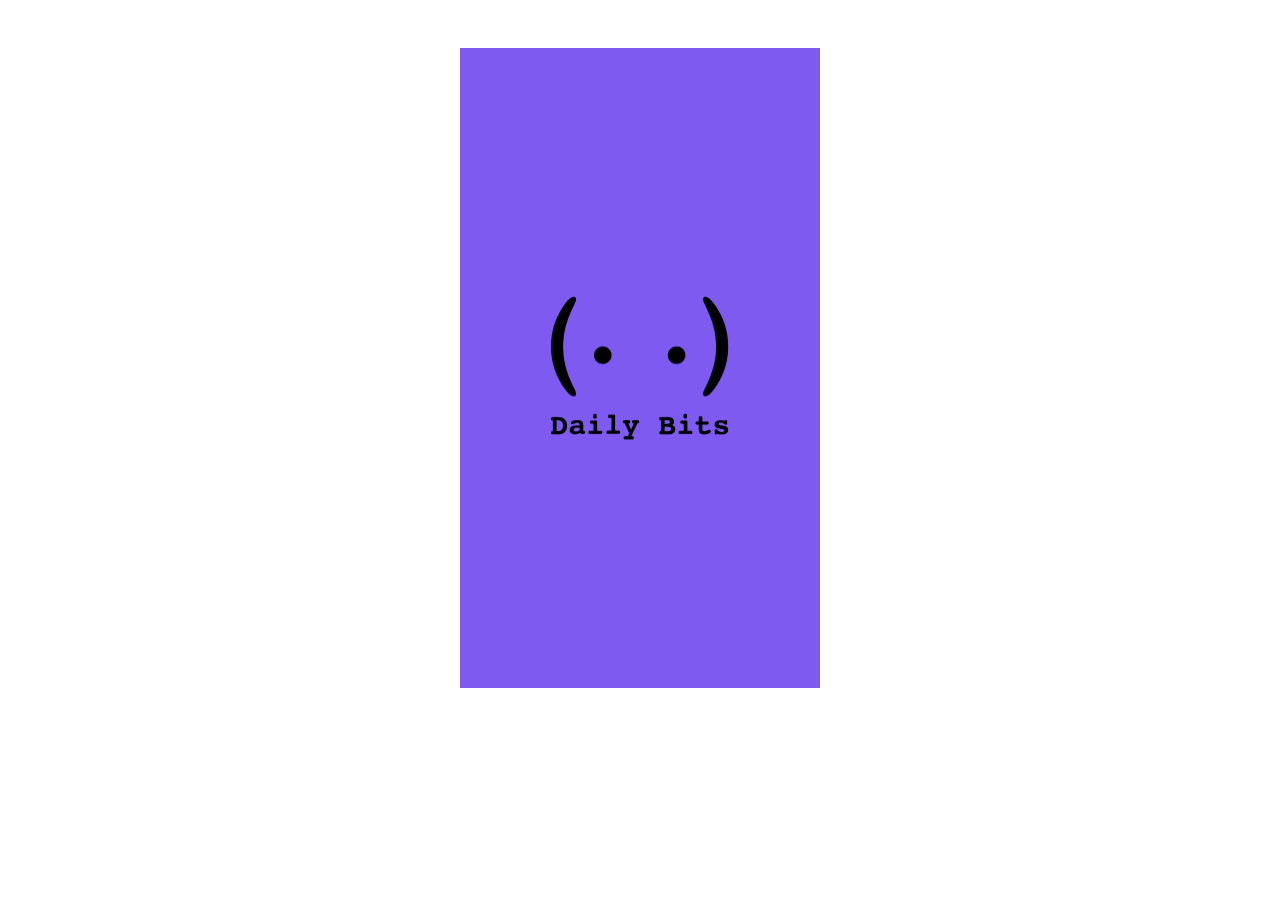
<file: index.html>
<!DOCTYPE html>
<html lang="en">

<head>
    <meta charset="UTF-8">
    <meta http-equiv="X-UA-Compatible" content="IE=edge">
    <meta name="viewport" content="width=device-width, initial-scale=1.0">
    <title>Inicio</title>
    <link rel="stylesheet" href="/styles/index.css">
</head>

<body>
   <a href="/secion.html">
    <div class="container">
        <img src="/img/logo_principal.png" alt="no disponible" class="logo">
    </div>
</a>
</body>

</html>
</file>
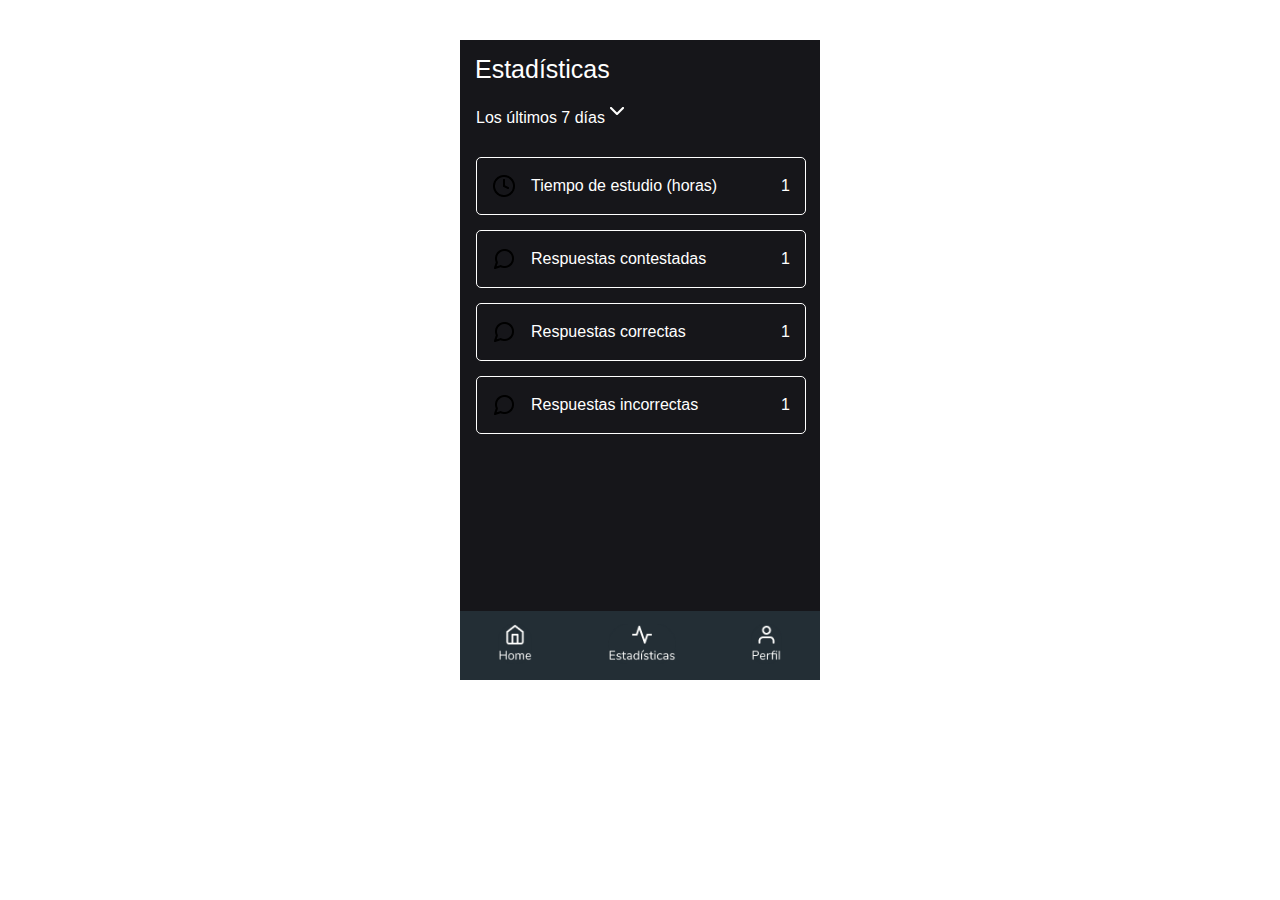
<file: estadisticas.html>
<!DOCTYPE html>
<html lang="en">

<head>
    <meta charset="UTF-8">
    <meta http-equiv="X-UA-Compatible" content="IE=edge">
    <meta name="viewport" content="width=device-width, initial-scale=1.0">
    <link rel="stylesheet" href="/styles/estadisticas.css">
    <title>Document</title>
</head>

<body>
    <div class="container_TotalEstadisticas">

        <div class="container_estadisticas">
            <h5 id="titulo_principal">Estadísticas</h5>
            <span id="selecion_dia">Los últimos 7 días<img src="/img/Icons.png" alt="No Disponible" id="simbolo">
            </span>


            <div class="horas_curso">
                <img src="/img/logo_hora.png" alt="No Disponible" class="logos">
                Tiempo de estudio (horas)
                <p id="resultado_horas" class="respuesta_ubicacion">1</p>
            </div>

            <div class="RespuestasContestadas">
                <img src="/img/logo_mensaje.png" alt="No Disponible" class="logos">
                Respuestas contestadas
                <p id="respuestas_contestadas" class="respuesta_ubicacion">1</p>
            </div>

            <div class="RespuestasCorrectas">
                <img src="/img/logo_mensaje.png" alt="No Disponible" class="logos">
                Respuestas correctas
                <p id="respuestas_correctas" class="respuesta_ubicacion">1</p>
            </div>

            <div class="Respuestas_Incorrectas">
                <img src="/img/logo_mensaje.png" alt="No Disponible" class="logos">
                Respuestas incorrectas
                <p id="respuestas_incorrectas" class="respuesta_ubicacion">1</p>
            </div>
        </div>

        <footer>
            <div class="container_footer">
             <a href="/menu.html"><img src="/img/home.png" alt="No Disponible" class="logo_footer"></a>   
               <a href="/estadisticas.html"><img src="/img/promedio.png" alt="No Disponible" class="logo_footer"></a> 
              <a href="/perfil.html"><img src="/img/perfil.png" alt="No Disponible" class="logo_footer"></a>  
            </div>
        </footer>
    </div>

</body>

</html>
</file>
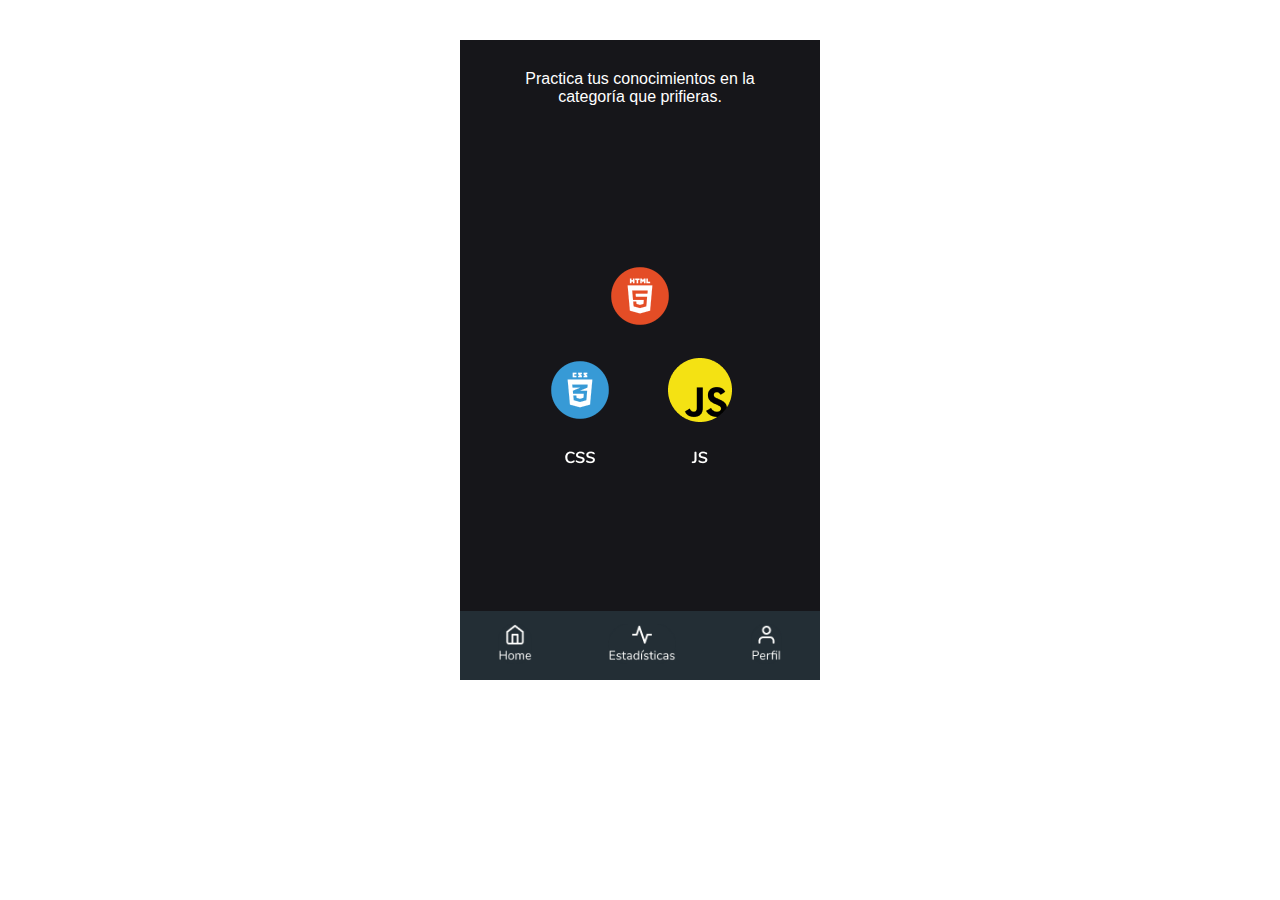
<file: menu.html>
<!DOCTYPE html>
<html lang="en">

<head>
    <meta charset="UTF-8">
    <meta http-equiv="X-UA-Compatible" content="IE=edge">
    <meta name="viewport" content="width=device-width, initial-scale=1.0">
    <link rel="stylesheet" href="/styles/menu.css">
    <title>Menu</title>
</head>

<body>
    <div class="container_totalMenu">
        <header id="parrafo">
            Practica tus conocimientos en la categoría que prifieras.
        </header>
        <div class="container_menu">
            <div class="barra_porcentaje">
                <div class="barra_porcentaje_interna">
                    <a href="/preg_sel.html"><img src="/img/Ellipse 9.png" alt="No Disponible" id="html"></a>
                </div>
            </div>
            <!-- <p>
                <a href="/preg_sel.html"><img src="/img/Ellipse 9.png" alt="No Disponible" id="html"></a>
            </p> -->
            <p>
                <a href="/preg_sel.html"><img src="/img/css.png" alt="No Disponible" id="css"></a>
                <a href="/preg_sel.html"> <img src="/img/js.png" alt="No Disponible" id="js"></a>
            </p>
        </div>
        <footer>
            <div class="container_footer">
             <a href="/menu.html"><img src="/img/home.png" alt="No Disponible" class="logo_footer"></a>   
               <a href="/estadisticas.html"><img src="/img/promedio.png" alt="No Disponible" class="logo_footer"></a> 
              <a href="/perfil.html"><img src="/img/perfil.png" alt="No Disponible" class="logo_footer" id="perfil_f"></a>  
            </div>
        </footer>
    </div>
    <script src="https://code.jquery.com/jquery-3.3.1.min.js"
        integrity="sha384-tsQFqpEReu7ZLhBV2VZlAu7zcOV+rXbYlF2cqB8txI/8aZajjp4Bqd+V6D5IgvKT" crossorigin="anonymous">
    </script>
    <script src="/script/preg.img.js"></script>
</body>

</html>
</file>
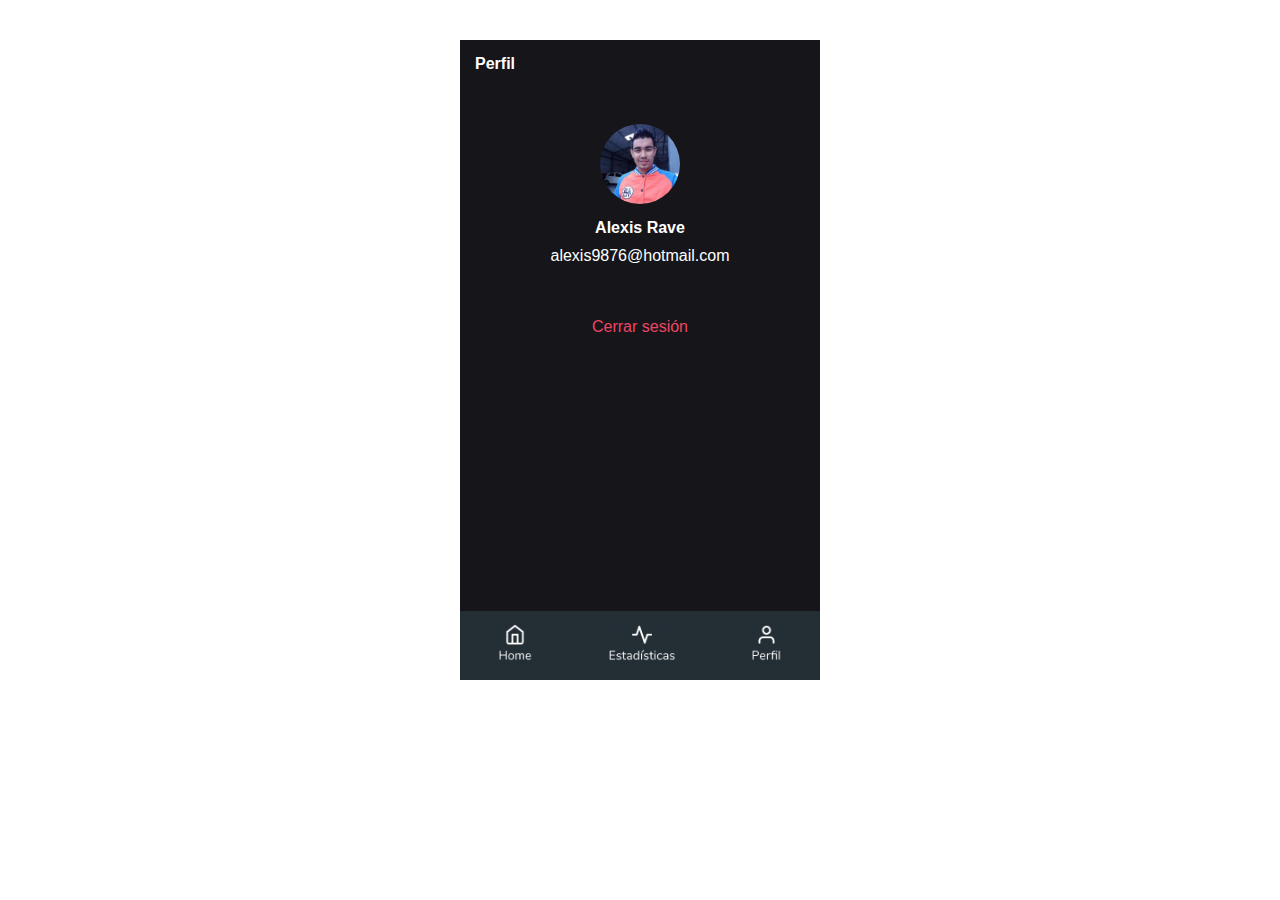
<file: perfil.html>
<!DOCTYPE html>
<html lang="en">
<head>
    <meta charset="UTF-8">
    <meta http-equiv="X-UA-Compatible" content="IE=edge">
    <meta name="viewport" content="width=device-width, initial-scale=1.0">
    <link rel="stylesheet" href="/styles/perfil.css">
    <title>Perfil</title>
</head>
<body>
<div class="container_TotalPerfil">
    <header><h2 class="titulo_perfil">Perfil</h2></header>
    <div class="container_perfil">
        <img src="/img/arf.jpeg" alt="No disponible" id="imagen_perfil">
        <H3 id="usuario">Alexis Rave</H3>
        <p id="correo_usuario">alexis9876@hotmail.com</p>
        <br>
         <span id="cerrar_sesion">Cerrar sesión</span>
    </div>
   
    <footer>
        <div class="container_footer">
         <a href="/menu.html"><img src="/img/home.png" alt="No Disponible" class="logo_footer"></a>   
           <a href="/estadisticas.html"><img src="/img/promedio.png" alt="No Disponible" class="logo_footer"></a> 
          <a href="/perfil.html"><img src="/img/perfil.png" alt="No Disponible" class="logo_footer"></a>  
        </div>
    </footer>
</div>    
</body>
</html>
</file>
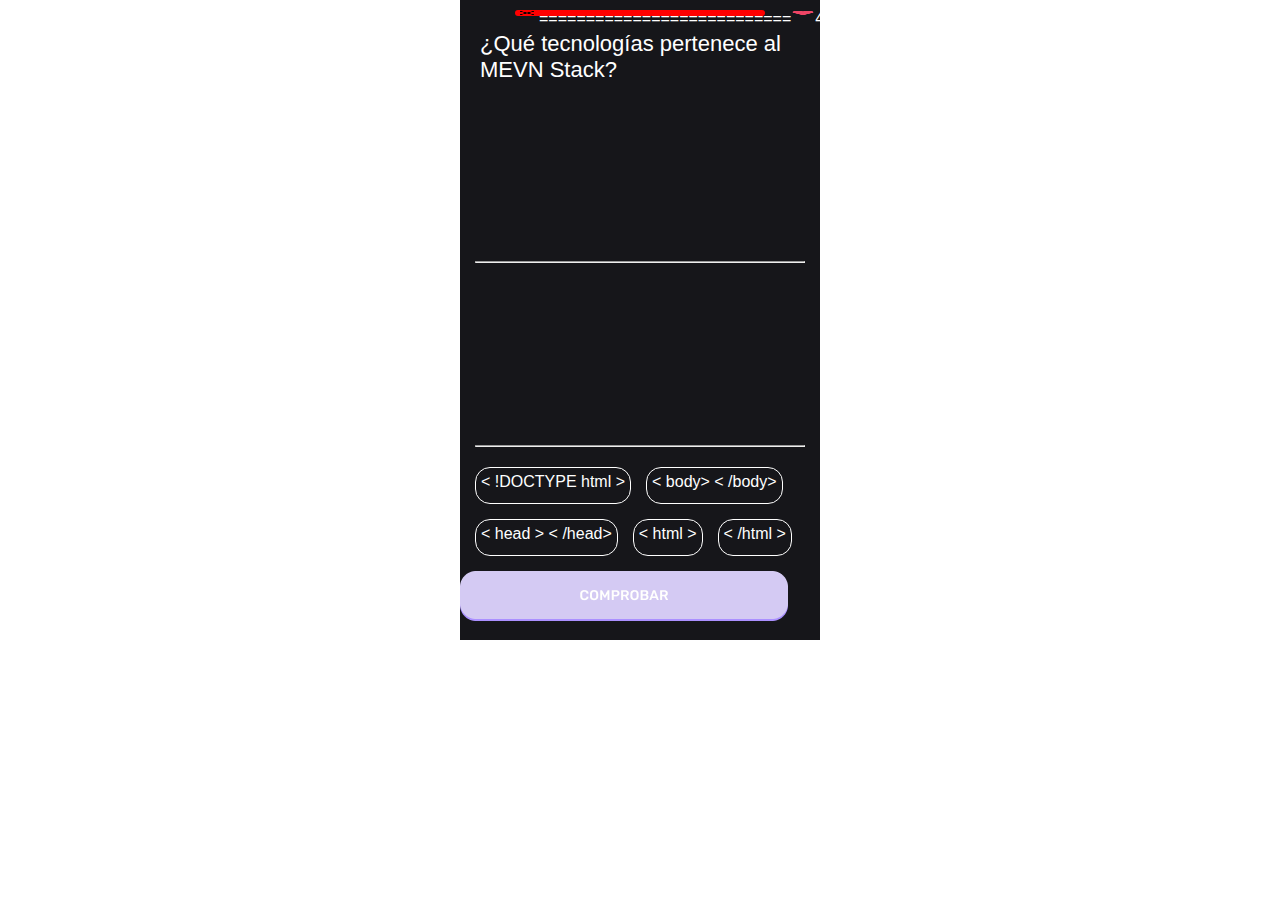
<file: preg_ord.html>
<!DOCTYPE html>
<html lang="en">

<head>
    <meta charset="UTF-8">
    <meta http-equiv="X-UA-Compatible" content="IE=edge">
    <meta name="viewport" content="width=device-width, initial-scale=1.0">
    <link rel="stylesheet" href="/styles/preg_ord.css">
    <title>Document</title>
</head>

<body>
    <div class="container_totalOrd">
        <div class="porcentaje">
            <img src="/img/logo_x.png" alt="No Disponible">
            <div class="barra_porcentaje">===========================</div>
            <img src="/img/corazon.png" alt="No Disponible">
            <span class="numero_vidas">4</span>
        </div>

        <div class="pregunta">
            <p id="pregunta_aleatorio">¿Qué tecnologías pertenece al MEVN Stack?
            </p>
        </div>

        <div class="respuestas_org">
            <div class="bloque1">  </div>
            <hr class="linea_separadora">
            <div class="bloque2">  </div>
            <hr class="linea_separadora">
            <div class="bloque3">  </div>
            


        </div>

        <div class="boton_seleccion">
            <div class="opciones">
                <div class="opciones_sel" id="1"> < !DOCTYPE html > </div>
                <div class="opciones_sel" id="2"> < body> < /body> </div>
                <div class="opciones_sel" id="3"> < head > < /head> </div>
                <div class="opciones_sel" id="4"> < html > </div>
                <div class="opciones_sel" id="5"> < /html > </div>
            </div>
           
            <img src="/img/Buttons.png" alt="No Disponible">
        </div>
    </div>

</body>

</html>
</file>
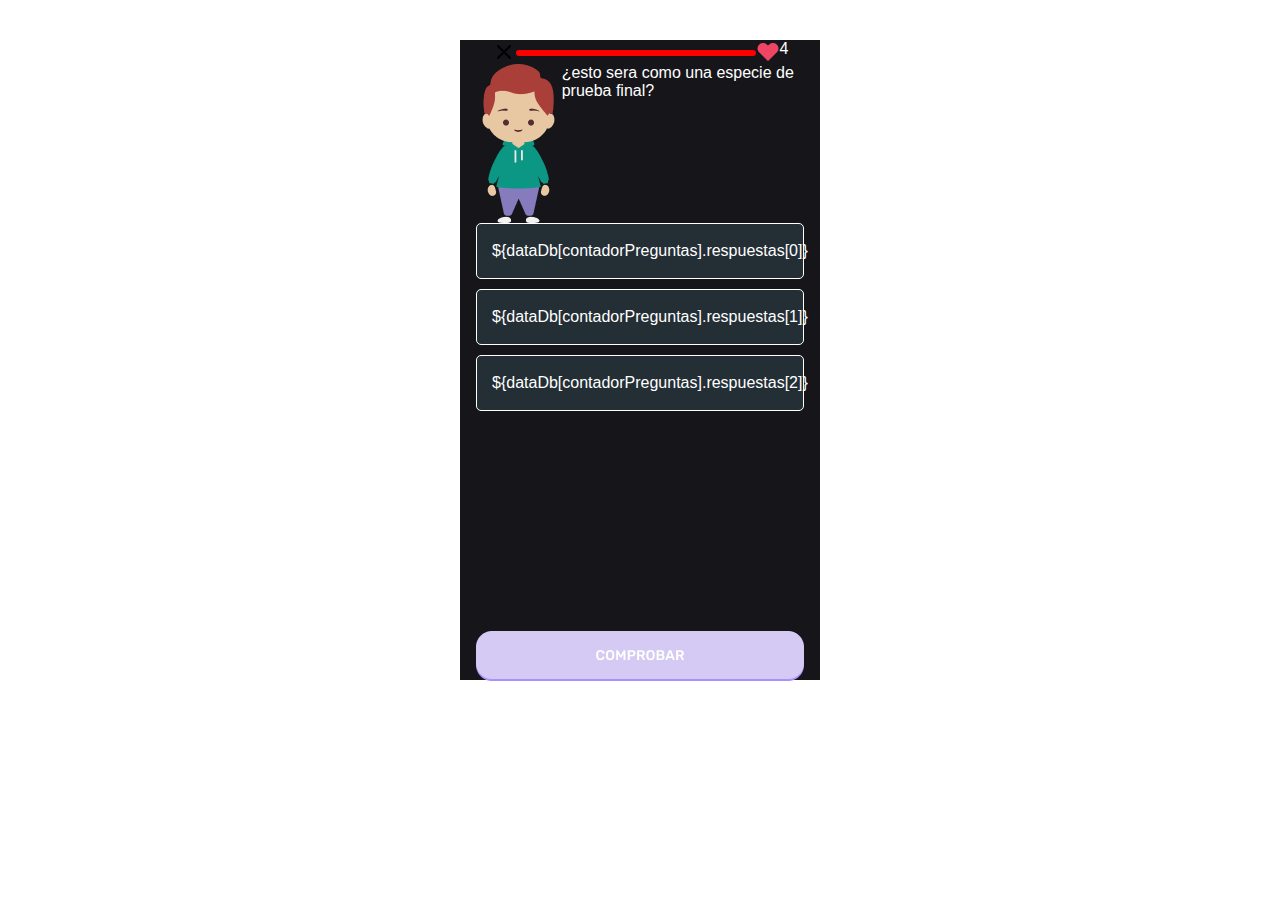
<file: preg_sel.html>
<!DOCTYPE html>
<html lang="en">

<head>
    <meta charset="UTF-8">
    <link rel="shortcut icon" href="/img/favicon.ico" />
    <meta http-equiv="X-UA-Compatible" content="IE=edge">
    <meta name="viewport" content="width=device-width, initial-scale=1.0">
    <link rel="stylesheet" href="/styles/preg_sel.css">

    <title>Preguntas de selecion</title>
</head>

<body>
    <div class="container_preguntasSEl">
        <div class="porcentaje">
            <img src="/img/logo_x.png" alt="No Disponible">
            <div class="barra_porcentaje">
                <div class="barra_porcentaje_interna">

                </div>
            </div>
            <img src="/img/corazon.png" alt="No Disponible">
            <span class="numero_vidas">4</span>
        </div>
        <div class="contenedor_preguntas">
            <div class="pregunta">
                <img src="/img/niño.png" alt="" id="niño">
                <p id="pregunta_aleatorio">¿esto sera como una especie de prueba final?
                </p>
            </div>

            <div class="respuestas_totales" id="respuestasTotales">

                <div class="respuesta1"> ${dataDb[contadorPreguntas].respuestas[0]} </div>
                <div class="respuesta2"> ${dataDb[contadorPreguntas].respuestas[1]} </div>
                <div class="respuesta3"> ${dataDb[contadorPreguntas].respuestas[2]} </div>

                <template id="botones_sel">
                    <button></button>
                </template>

                <template id="template-card">

                    <img src="" alt="">

                </template>

                <template id="botones_sel">
                    <button></button>
                </template>
            </div>
           

        </div>
        <div class="boton_seleccion">
            <img src="/img/Buttons.png" alt="No Disponible" type="Button">
        </div>
    </div>

    <script src="/script/preg_sel.js"></script>
</body>

</html>
</file>
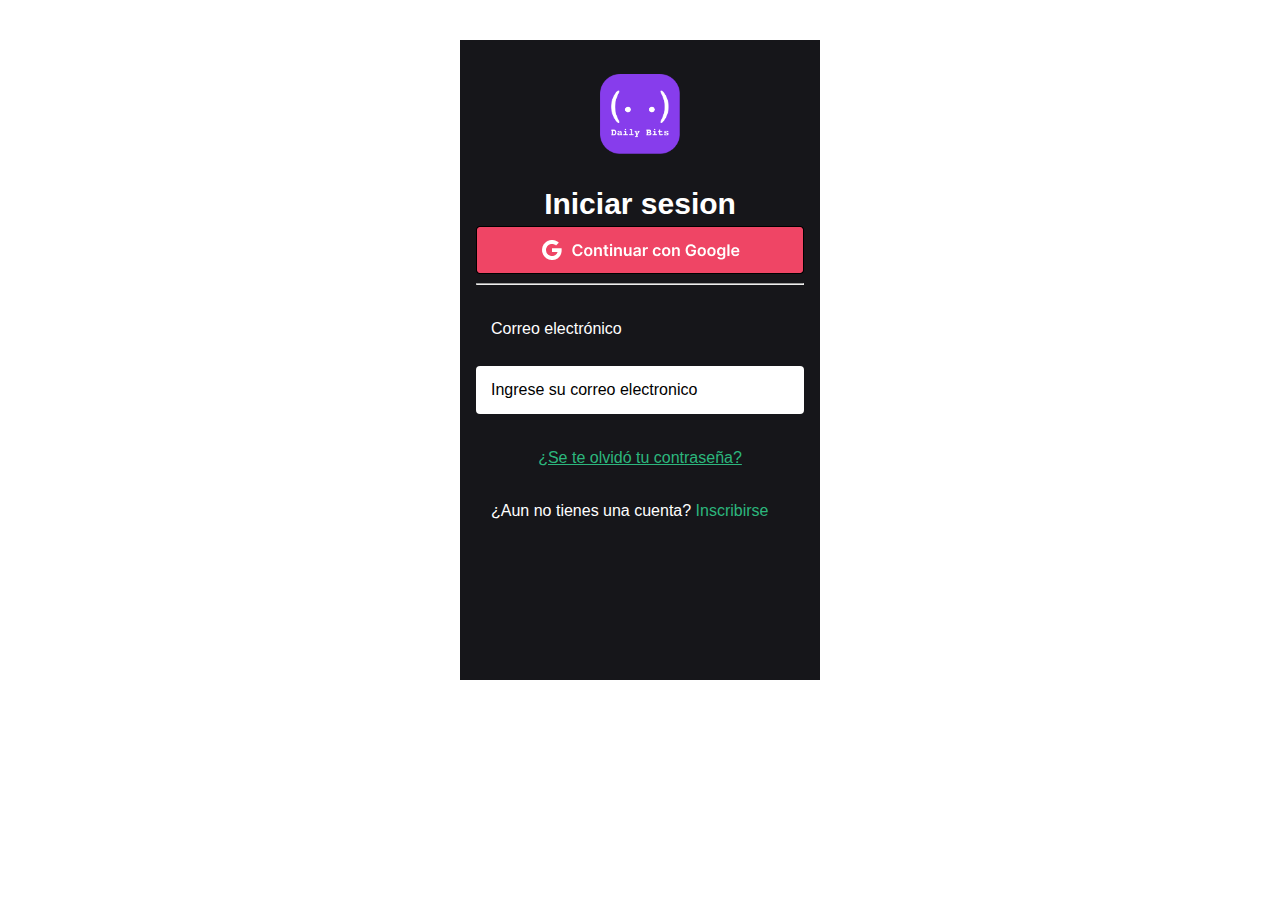
<file: secion.html>
<!DOCTYPE html>
<html lang="en">

<head>
    <meta charset="UTF-8">
    <meta http-equiv="X-UA-Compatible" content="IE=edge">
    <meta name="viewport" content="width=device-width, initial-scale=1.0">
    <link rel="stylesheet" href="/styles/secion.css">
    <title>Inicio de sesion</title>
</head>

<body>
    <div class="container_total">
        <header>
          <a href="/menu.html">  <img src="/img/logo_inicio.png" alt="no disponible" class="logo"></a>
        </header>
        <div class="container">
            <h1 class="titulo">Iniciar sesion</h1>
            <a href="/menu.html"><img src="/img/boto_google.png" alt="no disponible" id="google"></a>
            <hr>
            <span class="correo">Correo electrónico</span>
            <br>
            <input type="email" name="email" id="email" value="Ingrese su correo electronico">


            <p class="olvido"><u>¿Se te olvidó tu contraseña?</u></p>

            <p class="correo">¿Aun no tienes una cuenta?<span class="inscribirse"> Inscribirse</span></p>
        </div>
    </div>
</body>

</html>
</file>
<file: styles/index.css>
body{
    display: flex;
    justify-content: center;
}
.container {
    width: 360px;
    height: 640px;
    background-color: #7f5af0;
    display: flex;
    align-items: center;
    margin-top: 40px;
    
    
}

.logo {
    width: 177.15px;
    height: 143.62px;
    margin: auto;
}
</file>
<file: styles/estadisticas.css>
* {
    margin: 0;
    padding: 0;
    font-size: 16px;
    font-family: sans-serif;
}
body {
    display: flex;
    justify-content: center;
}

.container_TotalEstadisticas{
    width: 360px;
    height: 640px;
    background-color: #16161a;
    display: flex;
    flex-direction: column;
    justify-content: space-between;
    margin-top: 40px;
}

#selecion_dia{
    color: white;
    margin-left: 16px;
   }

#titulo_principal{
    font-size: 25px;
    color: white;
    margin-bottom: 15px;
    margin-top: 15px;
    margin-left: 15px;
    font-weight: 100;
    
}

.horas_curso {
    color: white;
    border: solid 1px;
    border-radius: 5px;
    width: 328px;
    height: 56px;
    margin-left: 16px;
    margin-top: 30px;
    display: flex;
    align-items: center;
    justify-content:left    
}
.RespuestasContestadas{
    color: white;
    border: solid 1px;
    border-radius: 5px;
    width: 328px;
    height: 56px;
    margin-left: 16px;
    margin-top: 15px;
    display: flex;
    align-items: center;
    justify-content:left    
}
.RespuestasCorrectas{
    color: white;
    border: solid 1px;
    border-radius: 5px;
    width: 328px;
    height: 56px;
    margin-left: 16px;
    margin-top: 15px;
    display: flex;
    align-items: center;
    justify-content:left    
}
.Respuestas_Incorrectas{
    color: white;
    border: solid 1px;
    border-radius: 5px;
    width: 328px;
    height: 56px;
    margin-left: 16px;
    margin-top: 15px;
    display: flex;
    align-items: center;
    justify-content:left    
}

.logos{
    margin: 15px;
}
.respuesta_ubicacion{
    margin-left: auto;
    margin-right: 15px;
}

.container_footer{
    background-color: #232e35;
    width: 360px;
    height: 69px;
    display: flex;
    justify-content: space-around;
    align-items: center;
    
}

.logo_footer{
    height: 40px;
    width: auto;
    
    
}

#perfil_f::after{
    color: aqua;
    background-color: blue;
    width: 50px;
    height: 50px;
}
</file>
<file: styles/menu.css>
* {
    margin: 0;
    padding: 0;
    font-size: 16px;
    font-family: sans-serif;
}
body {
    display: flex;
    justify-content: center;
}

.container_totalMenu{
    width: 360px;
    height: 640px;
    background-color: #16161a;
    display: flex;
    flex-direction: column;
    text-align: center;
    justify-content: space-between;
    margin: 40px;
 
}
#parrafo{
    color: white;
    margin: 30px;
}

.container_footer{
    background-color: #232e35;
    width: 360px;
    height: 69px;
    display: flex;
    justify-content: space-around;
    align-items: center;
    
}

.logo_footer{
    height: 40px;
    width: auto;
    
    
}

#html{
    
 
   
}
#css{
    margin: 10px;
}
#js{
    margin: 10px;
}
h1{
    text-align: center;
    color: #eee;
}
</file>
<file: styles/perfil.css>
* {
    margin: 0;
    padding: 0;
    font-size: 16px;
    font-family: sans-serif;
}
body {
    display: flex;
    justify-content: center;
}

.container_TotalPerfil{
    width: 360px;
    height: 640px;
    background-color: #16161a;
    display: flex;
    flex-direction: column;
    justify-content: space-between;
    margin-top: 40px;
   

    

 
}
.container_perfil{
    width: 360px;
    height: 136px;
    color: white;
    display: flex;
    flex-direction: column;
    align-items: center;
    justify-content: space-between;
    position: relative;
    top: -150px;
    
}

.titulo_perfil{
   
    text-align: left;
    margin-top: 15px;
    margin-left: 15px;
    color: white;
}

#imagen_perfil{
    border-radius: 50%;
    width: 80px;
    height: 80px;
  
}
span{
    color: #ef4565;
    text-align: center;
}
.container_footer{
    background-color: #232e35;
    width: 360px;
    height: 69px;
    display: flex;
    justify-content: space-around;
    align-items: center;
    
}

.logo_footer{
    height: 40px;
    width: auto;
    
    
}

#correo_usuario{
    font-weight: 100;
    margin-bottom: 35px;
}

#usuario{
    margin-top: 15px;
    margin-bottom: 10px;
}
</file>
<file: styles/preg_ord.css>
* {
    margin: 0;
    padding: 0;
    font-size: 16px;
    font-family: sans-serif;
    color: white;
}

body {
    display: flex;
    justify-content: center;
}

.porcentaje {
    display: flex;
    width: 250px;
    height: 6px;
    background-color: red;
    margin-top: 10px;
    border-radius: 6px;

}


.pregunta {

    width: 360px;
    height: 92px;

}

.container_totalOrd {
    width: 360px;
    height: 640px;
    background-color: #16161a;
    display: flex;
    flex-direction: column;
    justify-content: space-around;
    align-items: center;


}

.respuestas_org {
    width: 360;
    height: 408px;
    box-sizing: border-box;
    display: flex;
    align-items: flex-end;
    justify-content: center;
    flex-wrap: wrap;
    position: relative;
    top: -20px;


}

.opciones {
    display: flex;
    align-items: flex-end;

    flex-wrap: wrap;
}

.opciones_sel {
    border: 1px solid white;
    border-radius: 15px;
    min-height: 25px;
    min-width: auto;
    margin-left: 15px;
    margin-bottom: 15px;
    padding: 5px;
    text-align: center;



}

#pregunta_aleatorio {
    margin-left: 20px;
    font-size: 22px;
    margin-top: 15px;
}

.boton_seleccion {
    margin-bottom: 15px;
}

.linea_separadora {
    width: 328px;
}
</file>
<file: styles/preg_sel.css>
* {
    margin: 0;
    padding: 0;
    font-size: 16px;
    font-family: sans-serif;
    color: white;
}

body {
    display: flex;
    justify-content: center;
}
.porcentaje {
    display: flex;
}

.barra_porcentaje {
    width: 240px;
    height: 6px;
    background-color: red;
    margin-top: 10px;
    border-radius: 6px;
    position: relative;
}

.barra_porcentaje_interna {
    height: 6px;
    width: 0;
    border-radius: 6px;
    position: absolute;
    top: 0;
    left: 0;
    background-color: white;

}

.pregunta {
    display: flex;
    width: 328px;
    min-height: auto;
    justify-content: space-evenly;
}

.container_preguntasSEl {
    width: 360px;
    height: 640px;
    background-color: #16161a;
    display: flex;
    flex-direction: column;
    justify-content: space-between;
    align-items: center;
    margin: 40px;


}
#template-card{
    background-color: aqua;
}

.respuestas_totales {
    width: 360;
    height: 408px;
    box-sizing: border-box;
    /* display: flex;
    align-items: center;
     justify-content:center;
    flex-wrap: wrap;  */
 
}


.respuesta1 {
    width: 328px;
    height: 56px;
    border: solid white 1px;
    border-radius: 5px;
    margin-bottom: 10px;
    display: flex;
    justify-content: space-between;
    align-items: center;
    padding-left: 15px;
    box-sizing: border-box;
    padding-right: 15px;
    background-color: #232e35;
}

.respuesta2 {
    width: 328px;
    height: 56px;
    border: solid white 1px;
    border-radius: 5px;
    margin-bottom: 10px;
    display: flex;
    justify-content: space-between;
    align-items: center;
    padding-left: 15px;
    box-sizing: border-box;
    padding-right: 15px;
    background-color: #232e35;
}

.respuesta3 {
    width: 328px;
    height: 56px;
    border: solid white 1px;
    border-radius: 5px;
    margin-bottom: 10px;
    display: flex;
    justify-content: space-between;
    align-items: center;
    padding-left: 15px;
    box-sizing: border-box;
    padding-right: 15px;
    background-color: #232e35;

}

#pregunta_aleatorio {
    width: 237px;
    height: 60px;
    text-align: left;

}

.botones {
    position: relative;
    top: 100px;
    padding: 10px;
    border-radius: 17px;
    margin: 3px;
    background-color: #16161a;
    color: #ef4565;

}

.respuestas_totales img {
    width: 144px;
    height: 200px;
    margin: 5px;
}
.linea_separadora {
    width: 328px;

}

.respuestas_org {
    width: 360;
    height: 220px;
} 
    
    .linea_separadora{
        margin-bottom: 80px;
        margin-left:15px;
    }
</file>
<file: styles/secion.css>
* {
    margin: 0;
    padding: 0;
    font-size: 16px;
    font-family: sans-serif;
}

body {
    display: flex;
    justify-content: center;
}

.container_total {
    width: 360px;
    height: 640px;
    background-color: #16161a;
    display: flex;
    flex-direction: column;
    text-align: center;
    margin: 40px;
}

.logo {
    width: 80px;
    height: 80px;
    margin-top: 34px;
    margin-bottom: 24px;

}

#google {
    width: 328px;
    height: 48px;
}

.container {
    width: 360px;
    height: 343px;
    display: flex;
    flex-direction: column;
    justify-content: space-evenly;
    align-items: center;
}

.titulo {
    color: white;
    font-size: 30px;
}

.correo {
    color: white;
    text-align: left;
    width: 328px;
    padding-left: 15px;
    margin-top: 30px;
    box-sizing: border-box;
    

}

hr {
    width: 326px;


}

#email {
    width: 328px;
    height: 48px;
    border-radius: 4px;
    border: none;
    box-sizing:border-box;
    padding-left: 15px;
    

}

.olvido {
    color: #2cb67d;
    margin-top: 30px;
}

.inscribirse {
    color: #2cb67d;
}
</file>
